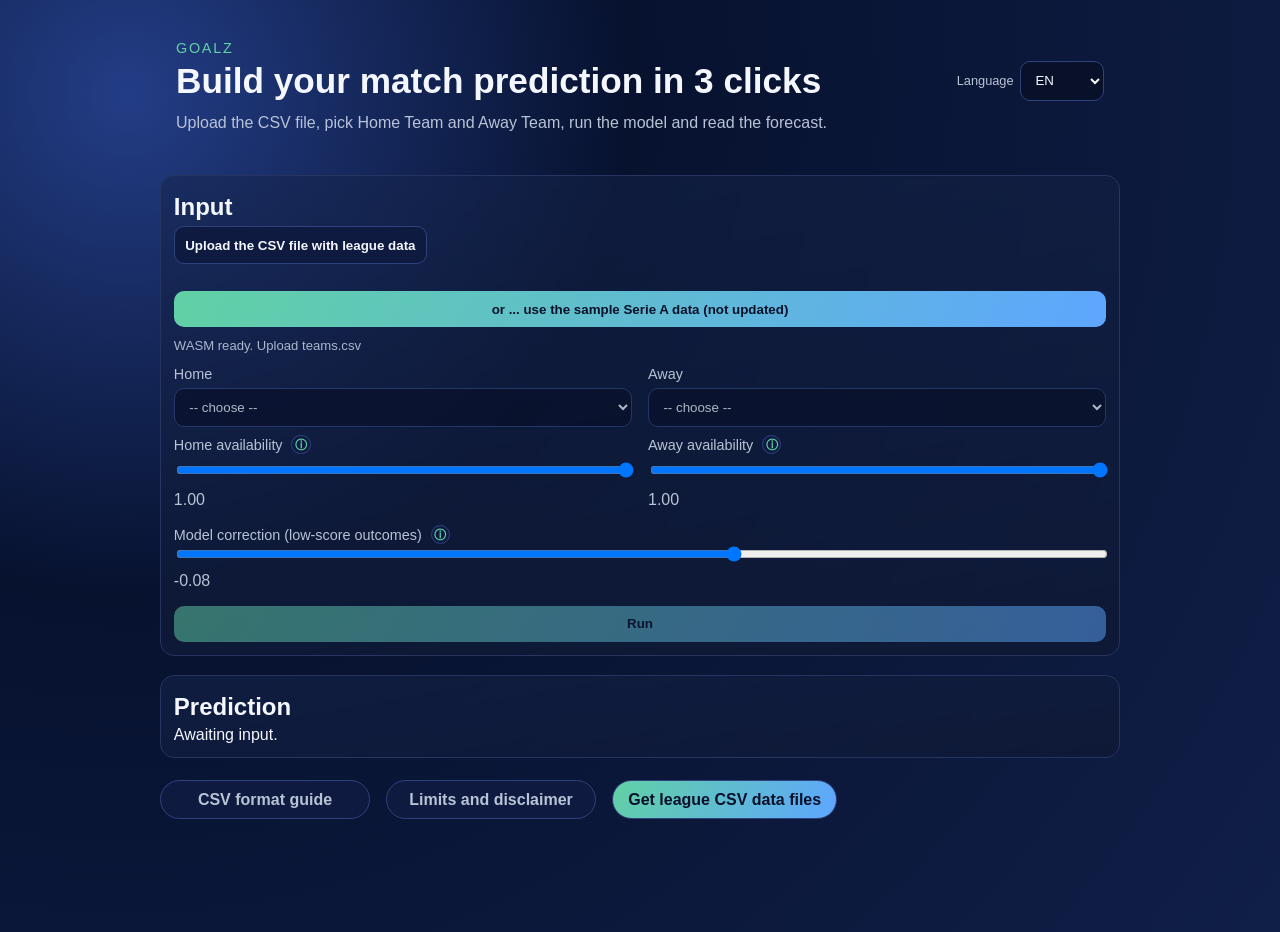
<file: index.html>
<!doctype html>
<html lang="it">
  <head>
    <meta charset="UTF-8" />
    <meta name="viewport" content="width=device-width, initial-scale=1" />
    <title>GoalZ - Projection tool based on expected-goals + Dixon-Coles modeling</title>
    <link rel="stylesheet" href="style.css" />
  </head>
  <body>
    <main class="page">
      
      <section class="hero">
        <p id="kicker" class="kicker">GoalZ</p>
        <div class="hero-head">
          <h1 id="headline">Predisponi il tuo match in 3 click</h1>
          <label for="langSelect" class="lang-label">Language</label>
          <select id="langSelect" class="lang-select">
            <option value="it">IT</option>
            <option value="en">EN</option>
          </select>
        </div>
        <p id="subtitle" class="subtitle">Carica solo <strong>teams.csv</strong>, scegli <strong>Home Team</strong> e <strong>Away Team</strong>, lancia la stima e leggi la previsione.</p>
      </section>

      <div class="content-grid">
        <div class="main-column">
          <section class="card">
            <h2 id="inputHeading">Input</h2>
            <label id="teamsLabel" for="teamsFile" class="sr-only">Teams CSV</label>
            <div class="upload">
              <input id="teamsFile" class="hidden-file-input" type="file" accept=".csv" />
              <button id="fileTrigger" type="button" class="secondary-btn">Carica il file</button>
              <span id="fileName" class="status">Nessun file selezionato</span>
              <button id="sampleFile" type="button">oppure ... usa i dati di esempio della Serie A (non aggiornati)</button>
              <span id="uploadStatus" class="status">Nessun file caricato</span>
            </div>

            <div class="grid two">
              <div class="field">
                <label id="homeTeamLabel" for="homeTeam">Home team</label>
                <select id="homeTeam" disabled>
                  <option>Carica prima il file CSV</option>
                </select>
              </div>
              <div class="field">
                <label id="awayTeamLabel" for="awayTeam">Away team</label>
                <select id="awayTeam" disabled>
                  <option>Carica prima il file CSV</option>
                </select>
              </div>
            </div>

            <div class="grid two">
              <div class="field">
                <label for="homeAvailability" class="compact-with-tooltip">
                  <span id="homeAvailabilityLabel">Disponibilita casa</span>
                  <span class="tooltip-wrap" id="homeAvailabilityTooltipWrap">
                    <button
                      id="homeAvailabilityTooltip"
                      type="button"
                      class="tooltip-trigger"
                      aria-label="Informazioni su disponibilita casa"
                      aria-describedby="homeAvailabilityTooltipText"
                    >
                      ⓘ
                    </button>
                    <span id="homeAvailabilityTooltipText" class="tooltip-bubble" role="tooltip"></span>
                  </span>
                </label>
                <input id="homeAvailability" type="range" min="0.70" max="1.00" step="0.01" value="1.00" />
                <div id="homeAvailabilityValue" class="muted">1.00</div>
              </div>
              <div class="field">
                <label for="awayAvailability" class="compact-with-tooltip">
                  <span id="awayAvailabilityLabel">Disponibilita trasferta</span>
                  <span class="tooltip-wrap" id="awayAvailabilityTooltipWrap">
                    <button
                      id="awayAvailabilityTooltip"
                      type="button"
                      class="tooltip-trigger"
                      aria-label="Informazioni su disponibilita trasferta"
                      aria-describedby="awayAvailabilityTooltipText"
                    >
                      ⓘ
                    </button>
                    <span id="awayAvailabilityTooltipText" class="tooltip-bubble" role="tooltip"></span>
                  </span>
                </label>
                <input id="awayAvailability" type="range" min="0.70" max="1.00" step="0.01" value="1.00" />
                <div id="awayAvailabilityValue" class="muted">1.00</div>
              </div>
            </div>

            <div class="compact compact-with-tooltip">
              <label id="rhoLabel" for="rho">Correzione modello (risultati bassi)</label>
              <span class="tooltip-wrap" id="rhoTooltipWrap">
                <button
                  id="rhoTooltip"
                  type="button"
                  class="tooltip-trigger"
                  aria-label="Informazioni su rho"
                  aria-describedby="rhoTooltipText"
                >
                  ⓘ
                </button>
                <span id="rhoTooltipText" class="tooltip-bubble" role="tooltip"></span>
              </span>
            </div>
            <input id="rho" type="range" min="-0.5" max="0.2" step="0.01" value="-0.08" />
            <div id="rhoValue" class="muted">-0.08</div>

            <button id="runButton" disabled>Calcola</button>

            <section id="error" class="card hidden"></section>
          </section>

          <section id="result" class="card">
            <h2 id="resultHeading">Predizione</h2>
            <div id="resultContent" class="empty">Attendi caricamento input.</div>
          </section>
        </div>
      </div>

      <footer class="footer-links">
        <a id="guideFooterLink" class="footer-btn" href="guide_it.html">Guida al formato CSV</a>
        <a id="limitsFooterLink" class="footer-btn" href="limits_it.html">Limiti e disclaimer</a>
        <a id="paymentFooterLink" class="footer-btn secondary" href="payment_it.html">Ottieni i files CSV con i dati delle leghe</a>
      </footer>
    </main>

    <script src="./wasm_exec.js"></script>
    <script src="./app.js"></script>
  </body>
</html>
</file>
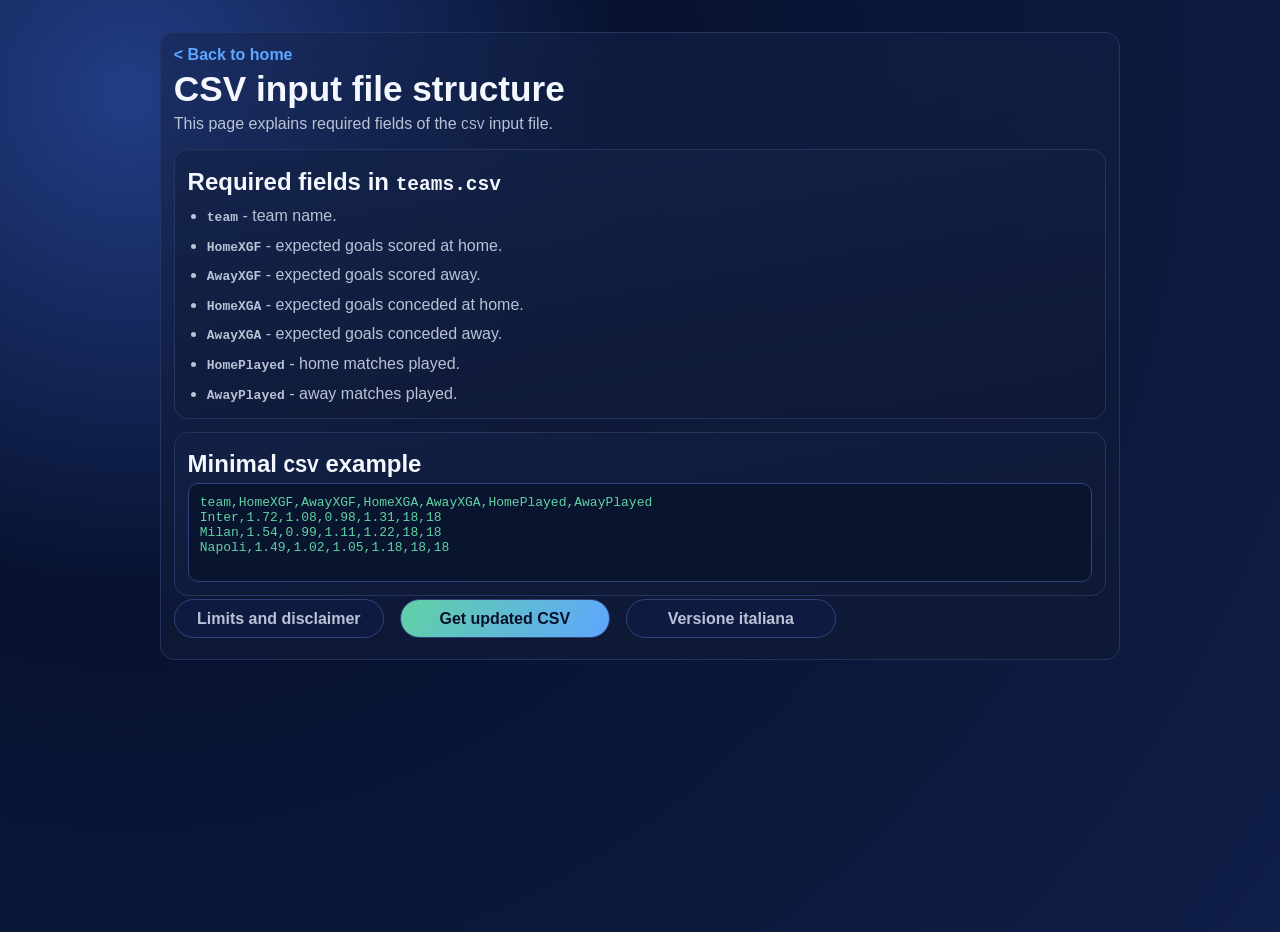
<file: guide_en.html>
<!doctype html>
<html lang="en">
  <head>
    <meta charset="UTF-8" />
    <meta name="viewport" content="width=device-width, initial-scale=1" />
    <title>GoalZ - Fields guide</title>
    <link rel="stylesheet" href="style.css" />
  </head>
  <body>
    <main class="page">
      <section class="card">
        <div class="top-nav">
          <a class="text-link top-back-link" href="index.html">< Back to home</a>
        </div>
        <h1>CSV input file structure</h1>
        <p class="muted">This page explains required fields of the <code>CSV</code> input file.</p>

        <section class="card" style="margin-top: 0.8rem;">
          <h2>Required fields in <code>teams.csv</code></h2>
          <ul class="list">
            <li><strong><code>team</code></strong> - team name.</li>
            <li><strong><code>HomeXGF</code></strong> - expected goals scored at home.</li>
            <li><strong><code>AwayXGF</code></strong> - expected goals scored away.</li>
            <li><strong><code>HomeXGA</code></strong> - expected goals conceded at home.</li>
            <li><strong><code>AwayXGA</code></strong> - expected goals conceded away.</li>
            <li><strong><code>HomePlayed</code></strong> - home matches played.</li>
            <li><strong><code>AwayPlayed</code></strong> - away matches played.</li>
          </ul>
        </section>

                <section class="card" style="margin-top: 0.8rem;">
          <h2>Minimal <code>CSV</code> example</h2>
          <pre style="white-space: pre-wrap; color: var(--accent); background: #09142f; border: 1px solid #30427e; border-radius: 10px; padding: 0.7rem; margin: 0;">
team,HomeXGF,AwayXGF,HomeXGA,AwayXGA,HomePlayed,AwayPlayed
Inter,1.72,1.08,0.98,1.31,18,18
Milan,1.54,0.99,1.11,1.22,18,18
Napoli,1.49,1.02,1.05,1.18,18,18
          </pre>
        </section>

        <div class="footer-links">
          <a class="footer-btn" href="limits_en.html">Limits and disclaimer</a>
          <a class="footer-btn secondary" href="payment_en.html">Get updated CSV</a>
          <a class="footer-btn" href="guide_it.html">Versione italiana</a>
        </div>
      </section>
    </main>
  </body>
</html>
</file>
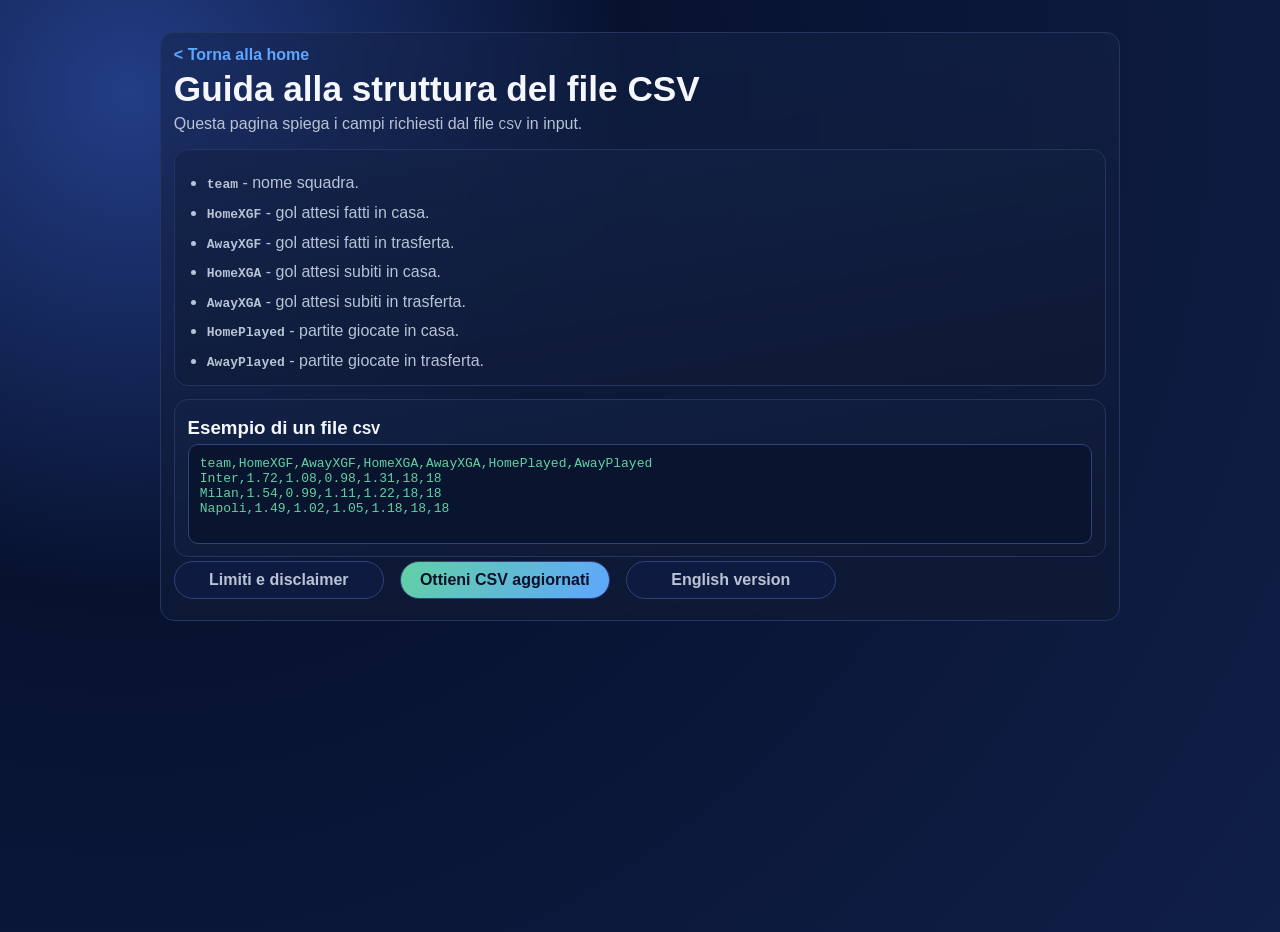
<file: guide_it.html>
<!doctype html>
<html lang="it">
  <head>
    <meta charset="UTF-8" />
    <meta name="viewport" content="width=device-width, initial-scale=1" />
    <title>GoalZ - Guida campi</title>
    <link rel="stylesheet" href="style.css" />
  </head>
  <body>
    <main class="page">
      <section class="card">
        <div class="top-nav">
          <a class="text-link top-back-link" href="index.html">< Torna alla home</a>
        </div>
        <h1>Guida alla struttura del file CSV</h1>
        <p class="muted">Questa pagina spiega i campi richiesti dal file <code>CSV</code> in input.</p>


        <section class="card" style="margin-top: 0.8rem;">
          <ul class="list">
            <li><strong><code>team</code></strong> - nome squadra.</li>
            <li><strong><code>HomeXGF</code></strong> - gol attesi fatti in casa.</li>
            <li><strong><code>AwayXGF</code></strong> - gol attesi fatti in trasferta.</li>
            <li><strong><code>HomeXGA</code></strong> - gol attesi subiti in casa.</li>
            <li><strong><code>AwayXGA</code></strong> - gol attesi subiti in trasferta.</li>
            <li><strong><code>HomePlayed</code></strong> - partite giocate in casa.</li>
            <li><strong><code>AwayPlayed</code></strong> - partite giocate in trasferta.</li>
          </ul>
        </section>

                <section class="card" style="margin-top: 0.8rem;">
          <h3>Esempio di un file <code>CSV</code></h3>
          <pre style="white-space: pre-wrap; color: var(--accent); background: #09142f; border: 1px solid #30427e; border-radius: 10px; padding: 0.7rem; margin: 0;">
team,HomeXGF,AwayXGF,HomeXGA,AwayXGA,HomePlayed,AwayPlayed
Inter,1.72,1.08,0.98,1.31,18,18
Milan,1.54,0.99,1.11,1.22,18,18
Napoli,1.49,1.02,1.05,1.18,18,18
          </pre>
        </section>


        <div class="footer-links">
          <a class="footer-btn" href="limits_it.html">Limiti e disclaimer</a>
          <a class="footer-btn secondary" href="payment_it.html">Ottieni CSV aggiornati</a>
          <a class="footer-btn" href="guide_en.html">English version</a>
        </div>
      </section>
    </main>
  </body>
</html>
</file>
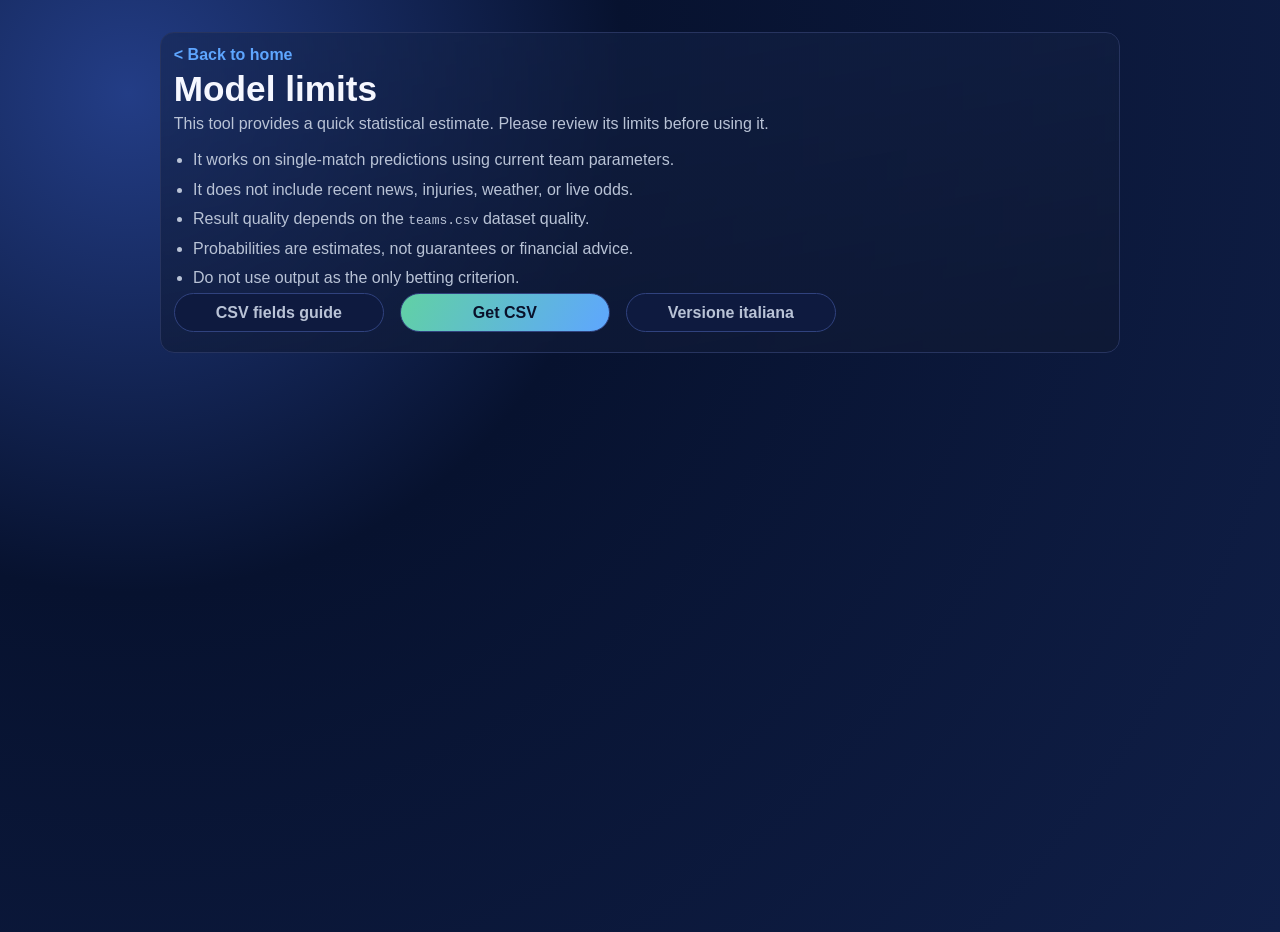
<file: limits_en.html>
<!doctype html>
<html lang="en">
  <head>
    <meta charset="UTF-8" />
    <meta name="viewport" content="width=device-width, initial-scale=1" />
    <title>GoalZ - Model limits</title>
    <link rel="stylesheet" href="style.css" />
  </head>
  <body>
    <main class="page">
      <section class="card">
        <div class="top-nav">
          <a class="text-link top-back-link" href="index.html">< Back to home</a>
        </div>
        <h1>Model limits</h1>
        <p class="muted">
          This tool provides a quick statistical estimate. Please review its limits before using it.
        </p>
        <ul class="list">
          <li>It works on single-match predictions using current team parameters.</li>
          <li>It does not include recent news, injuries, weather, or live odds.</li>
          <li>Result quality depends on the <code>teams.csv</code> dataset quality.</li>
          <li>Probabilities are estimates, not guarantees or financial advice.</li>
          <li>Do not use output as the only betting criterion.</li>
        </ul>
        <div class="footer-links">
          <a class="footer-btn" href="guide_en.html">CSV fields guide</a>
          <a class="footer-btn secondary" href="payment_en.html">Get CSV</a>
          <a class="footer-btn" href="limits_it.html">Versione italiana</a>
        </div>
      </section>
    </main>
  </body>
</html>
</file>
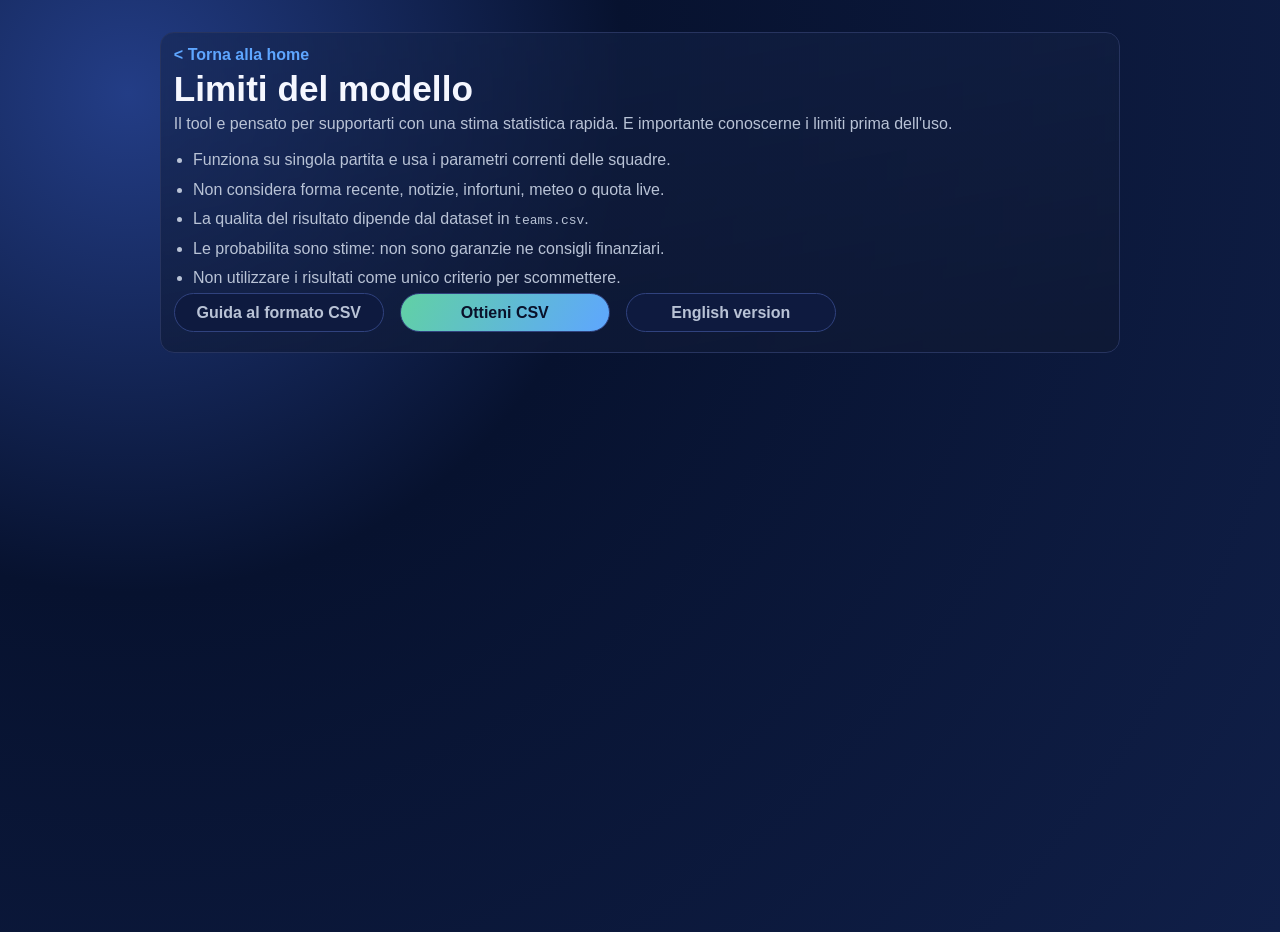
<file: limits_it.html>
<!doctype html>
<html lang="it">
  <head>
    <meta charset="UTF-8" />
    <meta name="viewport" content="width=device-width, initial-scale=1" />
    <title>GoalZ - Limiti del modello</title>
    <link rel="stylesheet" href="style.css" />
  </head>
  <body>
    <main class="page">
      <section class="card">
        <div class="top-nav">
          <a class="text-link top-back-link" href="index.html">< Torna alla home</a>
        </div>
        <h1>Limiti del modello</h1>
        <p class="muted">
          Il tool e pensato per supportarti con una stima statistica rapida. E importante conoscerne i limiti prima dell'uso.
        </p>
        <ul class="list">
          <li>Funziona su singola partita e usa i parametri correnti delle squadre.</li>
          <li>Non considera forma recente, notizie, infortuni, meteo o quota live.</li>
          <li>La qualita del risultato dipende dal dataset in <code>teams.csv</code>.</li>
          <li>Le probabilita sono stime: non sono garanzie ne consigli finanziari.</li>
          <li>Non utilizzare i risultati come unico criterio per scommettere.</li>
        </ul>
        <div class="footer-links">
          <a class="footer-btn" href="guide_it.html">Guida al formato CSV</a>
          <a class="footer-btn secondary" href="payment_it.html">Ottieni CSV</a>
          <a class="footer-btn" href="limits_en.html">English version</a>
        </div>
      </section>
    </main>
  </body>
</html>
</file>
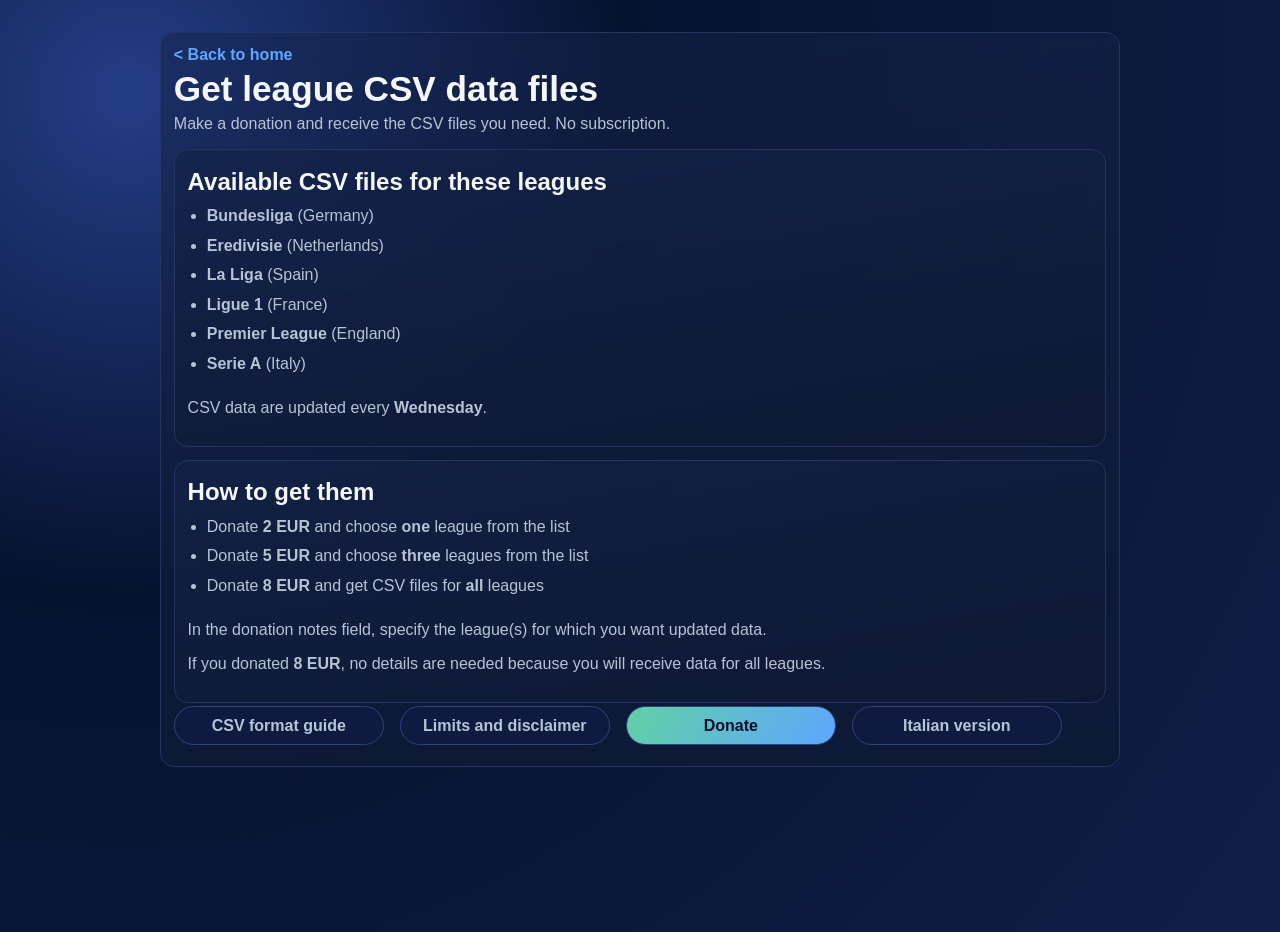
<file: payment_en.html>
<!doctype html>
<html lang="en">
  <head>
    <meta charset="UTF-8" />
    <meta name="viewport" content="width=device-width, initial-scale=1" />
    <title>GoalZ - Get CSV</title>
    <link rel="stylesheet" href="style.css" />
  </head>
  <body>
    <main class="page">
      <section class="card">
        <div class="top-nav">
          <a class="text-link top-back-link" href="index.html">< Back to home</a>
        </div>
        <h1>Get league CSV data files</h1>
        <p class="muted">Make a donation and receive the CSV files you need. No subscription.</p>

        <section class="card" style="margin-top: 0.8rem;">
          <h2>Available CSV files for these leagues</h2>
          <ul class="list">
            <li><strong>Bundesliga</strong> (Germany)</li>
            <li><strong>Eredivisie</strong> (Netherlands)</li>
            <li><strong>La Liga</strong> (Spain)</li>
            <li><strong>Ligue 1</strong> (France)</li>
            <li><strong>Premier League</strong> (England)</li>
            <li><strong>Serie A</strong> (Italy)</li>
          </ul>
          <br />
          <p class="muted">CSV data are updated every <strong>Wednesday</strong>.</p>
        </section>

        <section class="card" style="margin-top: 0.8rem;">
          <h2>How to get them</h2>
          <ul class="list">
            <li>Donate <strong>2 EUR</strong> and choose <strong>one</strong> league from the list</li>
            <li>Donate <strong>5 EUR</strong> and choose <strong>three</strong> leagues from the list</li>
            <li>Donate <strong>8 EUR</strong> and get CSV files for <strong>all</strong> leagues</li>
          </ul>
          <br />
          <p class="muted">In the donation notes field, specify the league(s) for which you want updated data.</p>
          <p class="muted">If you donated <strong>8 EUR</strong>, no details are needed because you will receive data for all leagues.</p>
        </section>

        <div class="footer-links">
          <a class="footer-btn" href="guide_en.html">CSV format guide</a>
          <a class="footer-btn" href="limits_en.html">Limits and disclaimer</a>
          <a class="footer-btn secondary" href="https://www.paypal.com/donate/?hosted_button_id=FV575PVWGXZBY">Donate</a>
          <a class="footer-btn" href="payment_it.html">Italian version</a>
        </div>
      </section>
    </main>
  </body>
</html>
</file>
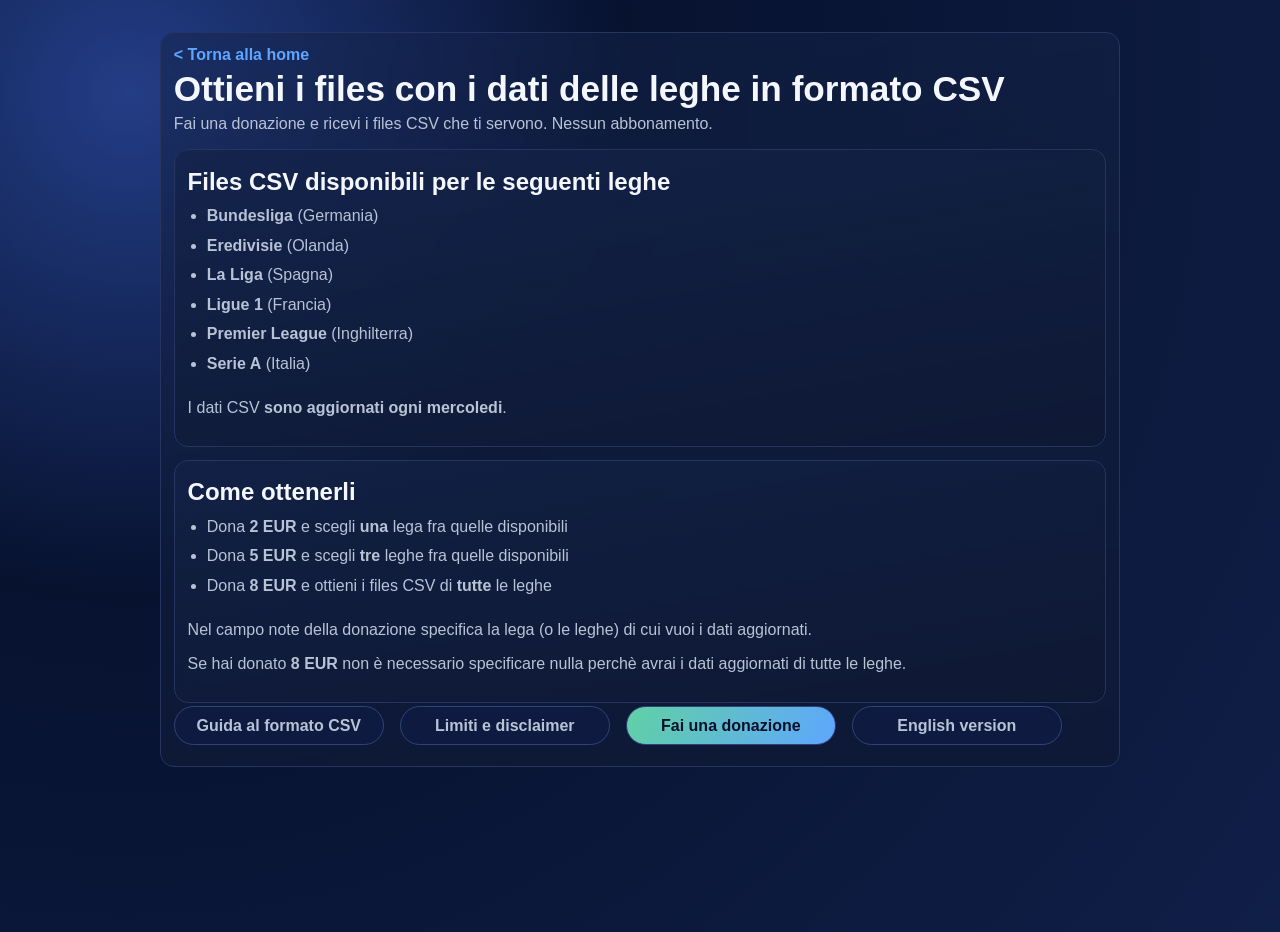
<file: payment_it.html>
<!doctype html>
<html lang="it">
  <head>
    <meta charset="UTF-8" />
    <meta name="viewport" content="width=device-width, initial-scale=1" />
    <title>GoalZ - Acquisto CSV</title>
    <link rel="stylesheet" href="style.css" />
  </head>
  <body>
    <main class="page">
      <section class="card">
        <div class="top-nav">
          <a class="text-link top-back-link" href="index.html">< Torna alla home</a>
        </div>
        <h1>Ottieni i files con i dati delle leghe in formato CSV</h1>
        <p class="muted">Fai una donazione e ricevi i files CSV che ti servono. Nessun abbonamento.</p>

        <section class="card" style="margin-top: 0.8rem;">
          <h2>Files CSV disponibili per le seguenti leghe</h2>
          <ul class="list">
            <li><strong>Bundesliga</strong> (Germania)</li>
            <li><strong>Eredivisie</strong> (Olanda)</li>
            <li><strong>La Liga</strong> (Spagna)</li>
            <li><strong>Ligue 1</strong> (Francia)</li>
            <li><strong>Premier League</strong> (Inghilterra)</li>
            <li><strong>Serie A</strong> (Italia)</li>
          </ul>
          <br/>
          <p class="muted">I dati CSV <strong>sono aggiornati ogni mercoledi</strong>.</p>
        </section>

        <section class="card" style="margin-top: 0.8rem;">
          <h2>Come ottenerli</h2>
          <ul class="list">
            <li>Dona <strong>2 EUR</strong> e scegli <strong>una</strong> lega fra quelle disponibili</li>
            <li>Dona <strong>5 EUR</strong> e scegli <strong>tre</strong> leghe fra quelle disponibili</li>
            <li>Dona <strong>8 EUR</strong> e ottieni i files CSV di <strong>tutte</strong> le leghe</li>
          </ul>
          <br/>
          <p class="muted">Nel campo note della donazione specifica la lega (o le leghe) di cui vuoi i dati aggiornati.</p>
          <p class="muted">Se hai donato <strong>8 EUR</strong> non è necessario specificare nulla perchè avrai i dati aggiornati di tutte le leghe.</p>
        </section>

        <div class="footer-links">
          <a class="footer-btn" href="guide_it.html">Guida al formato CSV</a>
          <a class="footer-btn" href="limits_it.html">Limiti e disclaimer</a>
          <a class="footer-btn secondary" href="https://www.paypal.com/donate/?hosted_button_id=FV575PVWGXZBY" target="_blank">Fai una donazione</a>
          <a class="footer-btn" href="payment_en.html">English version</a>
        </div>
      </section>
    </main>
  </body>
</html>
</file>
<file: style.css>
:root {
  --bg-a: #07122f;
  --bg-b: #101f48;
  --card: #0f1934cc;
  --text: #f5f7ff;
  --muted: #b9c3d6;
  --accent: #61d1a4;
  --accent-2: #5ea6ff;
  --danger: #ff7a7a;
  --line: #27345f;
}

* {
  box-sizing: border-box;
}

body {
  margin: 0;
  font-family: "Trebuchet MS", "Segoe UI", "Figtree", sans-serif;
  color: var(--text);
  min-height: 100vh;
  background: radial-gradient(circle at 10% 10%, #233d86 0%, var(--bg-a) 35%, var(--bg-b) 100%);
}

.page {
  width: min(960px, 92vw);
  margin: 2rem auto;
  display: grid;
  gap: 1.2rem;
}

.content-grid {
  display: grid;
  grid-template-columns: minmax(0, 1fr);
  gap: 1.2rem;
  align-items: start;
}

.main-column {
  display: grid;
  gap: 1.2rem;
}

.hero {
  padding: 0.5rem 1.0rem;
}

.hero-head {
  display: grid;
  grid-template-columns: 1fr auto auto;
  gap: 0.4rem;
  align-items: center;
}

.kicker {
  margin: 0;
  text-transform: uppercase;
  letter-spacing: 0.12em;
  color: var(--accent);
  font-size: 0.9rem;
}

h1,
h2,
h3 {
  margin: 0.3rem 0;
}

h1 {
  font-size: clamp(1.3rem, 4vw, 2.2rem);
}

.subtitle {
  margin-top: 0.5rem;
  color: var(--muted);
}

.card {
  background: linear-gradient(170deg, #15254d88, var(--card));
  border: 1px solid var(--line);
  border-radius: 14px;
  padding: 0.8rem;
  backdrop-filter: blur(2px);
}

.grid {
  display: grid;
  gap: 1rem;
  margin-top: 0.5rem;
}

.grid.two {
  grid-template-columns: 1fr 1fr;
}

.upload {
  display: flex;
  flex-wrap: wrap;
  align-items: center;
  gap: 0.7rem;
  margin-bottom: 0.8rem;
}

.hidden-file-input {
  position: absolute;
  width: 1px;
  height: 1px;
  overflow: hidden;
  clip: rect(0, 0, 0, 0);
  white-space: nowrap;
  border: 0;
}

.field {
  display: flex;
  flex-direction: column;
  gap: 0.35rem;
}

label {
  font-size: 0.9rem;
  color: var(--muted);
}

select,
button,
input[type="range"] {
  width: 100%;
}

select,
button {
  border: 1px solid #30427e;
  border-radius: 10px;
  padding: 0.65rem;
  background: #09112a;
  color: var(--text);
}

button {
  margin-top: 1rem;
  background: linear-gradient(120deg, var(--accent), var(--accent-2));
  border: none;
  color: #09112a;
  font-weight: 700;
  cursor: pointer;
}

.secondary-btn {
  margin-top: 0;
  width: auto;
  background: #0e1a3f;
  color: var(--text);
  border: 1px solid #30427e;
}

button:disabled {
  opacity: 0.5;
  cursor: not-allowed;
}

.muted {
  color: var(--muted);
  margin-top: 0.35rem;
}

.compact {
  margin-top: 1rem;
  display: block;
}

.compact-with-tooltip {
  display: inline-flex;
  align-items: center;
  gap: 0.55rem;
}

.tooltip-wrap {
  position: relative;
  display: inline-flex;
  align-items: center;
}

.tooltip-trigger {
  width: 1.2rem;
  height: 1.2rem;
  border: 1px solid #30427e;
  border-radius: 999px;
  background: #0e1a3f;
  color: var(--accent);
  font-size: 0.75rem;
  font-weight: 700;
  line-height: 1;
  margin-top: 0;
  cursor: help;
  display: inline-flex;
  align-items: center;
  justify-content: center;
  padding: 0;
}

.tooltip-trigger:hover {
  border-color: var(--accent);
}

.tooltip-trigger:focus-visible {
  outline: 2px solid var(--accent-2);
  outline-offset: 2px;
}

.tooltip-bubble {
  position: absolute;
  left: 50%;
  top: -0.25rem;
  transform: translate(-50%, -100%) scale(0.98);
  width: max-content;
  max-width: min(220px, 70vw);
  text-align: left;
  padding: 0.55rem 0.65rem;
  border-radius: 10px;
  background: #0b1432;
  color: var(--text);
  border: 1px solid var(--line);
  box-shadow: 0 10px 30px rgb(2 8 26 / 45%);
  font-size: 0.77rem;
  line-height: 1.35;
  white-space: normal;
  hyphens: auto;
  text-wrap: pretty;
  z-index: 10;
  opacity: 0;
  visibility: hidden;
  pointer-events: none;
  transition: opacity 0.16s ease, transform 0.16s ease, visibility 0s linear 0.16s;
}

.tooltip-bubble::before {
  content: "";
  position: absolute;
  left: 50%;
  transform: translateX(-50%);
  top: 100%;
  border: 0.35rem solid transparent;
  border-top-color: #0b1432;
}

.tooltip-wrap:hover .tooltip-bubble,
.tooltip-wrap:focus-within .tooltip-bubble {
  opacity: 1;
  visibility: visible;
  transform: translate(-50%, -100%) scale(1);
  transition-delay: 0s;
}

.tooltip-wrap.is-open .tooltip-bubble {
  opacity: 1;
  visibility: visible;
  transform: translate(-50%, -100%) scale(1);
  transition-delay: 0s;
}

#error {
  margin-top: 0.75rem;
  margin-bottom: -0.15rem;
  font-weight: 700;
  background: rgba(255, 122, 122, 0.14);
}

#error.hidden {
  display: none;
}

.status {
  color: var(--muted);
}

#uploadStatus {
  font-size: 0.82rem;
  color: color-mix(in srgb, var(--muted) 82%, #6f7fa7 18%);
}

.sr-only {
  position: absolute;
  width: 1px;
  height: 1px;
  padding: 0;
  margin: -1px;
  overflow: hidden;
  clip: rect(0, 0, 0, 0);
  border: 0;
}

#resultContent {
  display: grid;
  gap: 0.8rem;
}

.pill-grid {
  display: grid;
  grid-template-columns: repeat(2, minmax(0, 1fr));
  gap: 0.7rem;
}

.pill {
  background: #0a1331;
  border: 1px solid var(--line);
  padding: 0.7rem;
  border-radius: 12px;
  min-width: 0;
}

.pill strong {
  display: block;
  color: var(--accent);
  font-size: 1.1rem;
  max-width: 100%;
  overflow-wrap: anywhere;
  word-break: break-word;
}

.hidden {
  display: none;
}

#error {
  border-color: #5f2730;
  color: var(--danger);
}

.version {
  margin: 0.45rem 0 0;
  color: var(--muted);
  font-size: 0.85rem;
}

.lang-label {
  font-size: 0.8rem;
  margin: 0;
}

.lang-select {
  width: auto;
  min-width: 84px;
}

.guide-lang {
  display: flex;
  justify-content: flex-end;
  align-items: center;
  gap: 0.5rem;
  margin-bottom: 0.5rem;
}

.footer-links {
  display: flex;
  gap: 1rem;
  justify-content: flex-start;
  align-items: center;
  flex-wrap: wrap;
  margin: 0.2rem 0 0.5rem;
}

.footer-links a {
  color: var(--muted);
}

.footer-btn {
  width: auto;
  min-width: 210px;
  max-width: 100%;
  text-align: center;
  text-decoration: none;
  border-radius: 999px;
  padding: 0.55rem 0.95rem;
  border: 1px solid #30427e;
  background: #0e1a3f;
  color: var(--text);
  font-weight: 700;
  line-height: 1.2;
  transition: border-color 0.2s ease, transform 0.2s ease, box-shadow 0.2s ease;
}

.footer-btn:hover {
  border-color: var(--accent);
  box-shadow: 0 0 0 2px rgb(255 255 255 / 0.04);
}

.footer-btn.secondary {
  background: linear-gradient(120deg, var(--accent), var(--accent-2));
  color: #09112a;
}

.footer-btn.secondary:hover {
  transform: translateY(-1px);
}

.footer-btn:active {
  transform: translateY(1px);
}

.footer-links a.text-link {
  border-radius: 999px;
  padding: 0.2rem 0.8rem;
}

.footer-links a.text-link:hover {
  background: transparent;
  text-decoration: none;
}

.footer-links a:hover {
  color: var(--accent-2);
}

.text-link {
  display: inline-block;
  margin-top: 0.8rem;
  color: var(--accent-2);
  font-weight: 700;
  text-decoration: none;
}

.text-link:hover {
  text-decoration: underline;
}

.top-nav {
  display: flex;
  align-items: center;
  margin-bottom: 0.35rem;
}

.top-back-link {
  margin-top: 0;
}

@media (max-width: 760px) {
  .grid.two {
    grid-template-columns: 1fr;
  }

  .hero-head {
    grid-template-columns: 1fr;
    align-items: start;
  }

  .pill-grid {
    grid-template-columns: 1fr;
  }

  .summary-grid {
    grid-template-columns: 1fr;
  }

  .summary-pairs.three {
    grid-template-columns: 1fr;
  }

  .content-grid {
    grid-template-columns: 1fr;
  }

  .footer-links {
    justify-content: center;
  }
}

.list {
  margin: 0.6rem 0 0;
  padding-left: 1.2rem;
  color: var(--muted);
  display: grid;
  gap: 0.45rem;
}

.list li {
  line-height: 1.4;
}

.order-template {
  margin: 0.5rem 0 0;
  padding: 0.8rem 0.9rem;
  border: 1px solid #2a3f7b;
  border-left: 4px solid var(--accent);
  border-radius: 10px;
  background: #0f1f4a;
  color: var(--text);
  font-size: 0.88rem;
  line-height: 1.35;
  white-space: pre-wrap;
  overflow: auto;
  font-family: ui-monospace, SFMono-Regular, Menlo, Monaco, Consolas, "Liberation Mono", "Courier New", monospace;
}

.summary-grid {
  display: grid;
  grid-template-columns: repeat(2, minmax(0, 1fr));
  gap: 0.8rem;
}

.summary-card {
  background: #0a1331;
  border: 1px solid var(--line);
  border-radius: 12px;
  padding: 0.8rem;
}

.summary-card h4 {
  margin: 0 0 0.6rem;
  font-size: 0.95rem;
  text-transform: uppercase;
  letter-spacing: 0.06em;
  color: var(--muted);
}

.summary-pairs {
  display: grid;
  grid-template-columns: repeat(2, minmax(0, 1fr));
  gap: 0.6rem;
}

.summary-pairs.three {
  grid-template-columns: repeat(3, minmax(0, 1fr));
}

.summary-item {
  background: #07102a;
  border: 1px solid #223163;
  border-radius: 10px;
  padding: 0.55rem;
  min-width: 0;
}

.summary-item small {
  display: block;
  color: var(--muted);
}

.summary-item strong {
  display: block;
  margin-top: 0.2rem;
  color: var(--accent);
  font-size: clamp(1.05rem, 2.8vw, 1.35rem);
  line-height: 1.1;
  max-width: 100%;
  overflow-wrap: anywhere;
  word-break: break-word;
}
</file>
